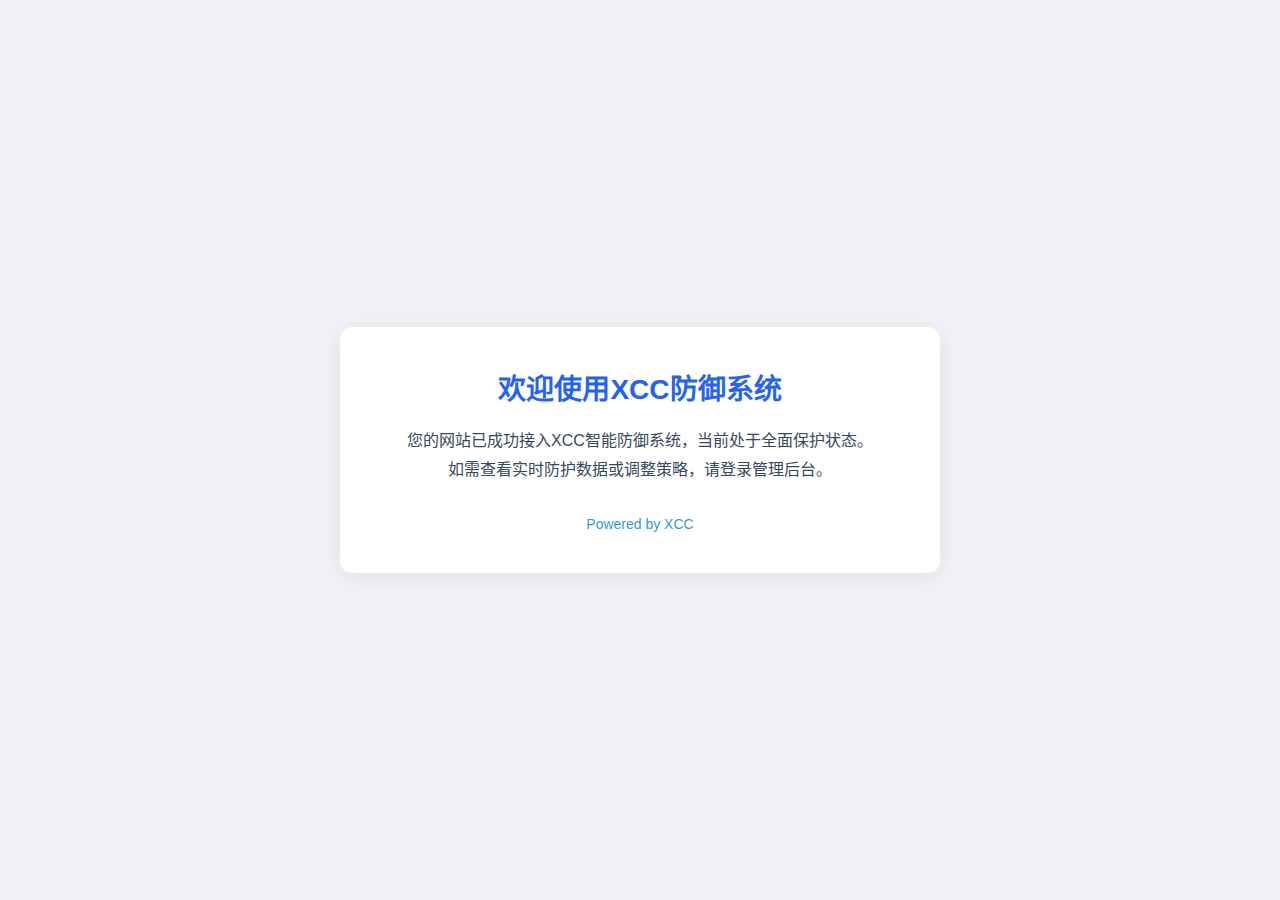
<file: node/common/html/index.html>
<!DOCTYPE html>
<html lang="zh-CN">
<head>
    <meta charset="UTF-8">
    <meta name="viewport" content="width=device-width, initial-scale=1.0">
    <title>欢迎使用XCC防御系统</title>
    <style>
        * {
            margin: 0;
            padding: 0;
            box-sizing: border-box;
            font-family: 'Segoe UI', Roboto, sans-serif;
        }

        body {
            min-height: 100vh;
            display: flex;
            justify-content: center;
            align-items: center;
            background-color: #f0f2f5;
            padding: 20px;
        }

        .welcome-container {
            max-width: 600px;
            width: 100%;
            background: #ffffff;
            padding: 40px 30px;
            border-radius: 12px;
            box-shadow: 0 4px 24px rgba(0, 0, 0, 0.08);
            text-align: center;
        }

        .welcome-title {
            font-size: 28px;
            font-weight: 700;
            color: #2563eb;
            margin-bottom: 20px;
        }

        .welcome-desc {
            font-size: 16px;
            color: #34495e;
            line-height: 1.8;
            margin-bottom: 30px;
        }

        /* 移动端适配 */
        @media (max-width: 480px) {
            .welcome-container {
                padding: 30px 25px;
            }
            .welcome-title {
                font-size: 24px;
            }
            .welcome-desc {
                font-size: 15px;
            }
        }

        /* 新增：驱动信息样式 */
        .powered-by {
            margin-top: 20px;
        }
        .powered-link {
            color: #3498db;
            font-size: 14px;
            text-decoration: none;
            transition: color 0.3s ease;
        }
        .powered-link:hover {
            color: #2980b9;
            text-decoration: underline;
        }
        /* 移动端适配 */
        @media (max-width: 480px) {
            .powered-link {
                font-size: 13px;
            }
        }
    </style>
</head>
<body>
    <div class="welcome-container">
        <h1 class="welcome-title">欢迎使用XCC防御系统</h1>
        <p class="welcome-desc">
            您的网站已成功接入XCC智能防御系统，当前处于全面保护状态。<br>
            如需查看实时防护数据或调整策略，请登录管理后台。
        </p>
        <!-- 新增：驱动信息区域 -->
        <div class="powered-by">
          <a href="https://github.com/defeatedperson/xcc" target="_blank" class="powered-link">Powered by XCC</a>
      </div>
    </div>
</body>
</html>
</file>
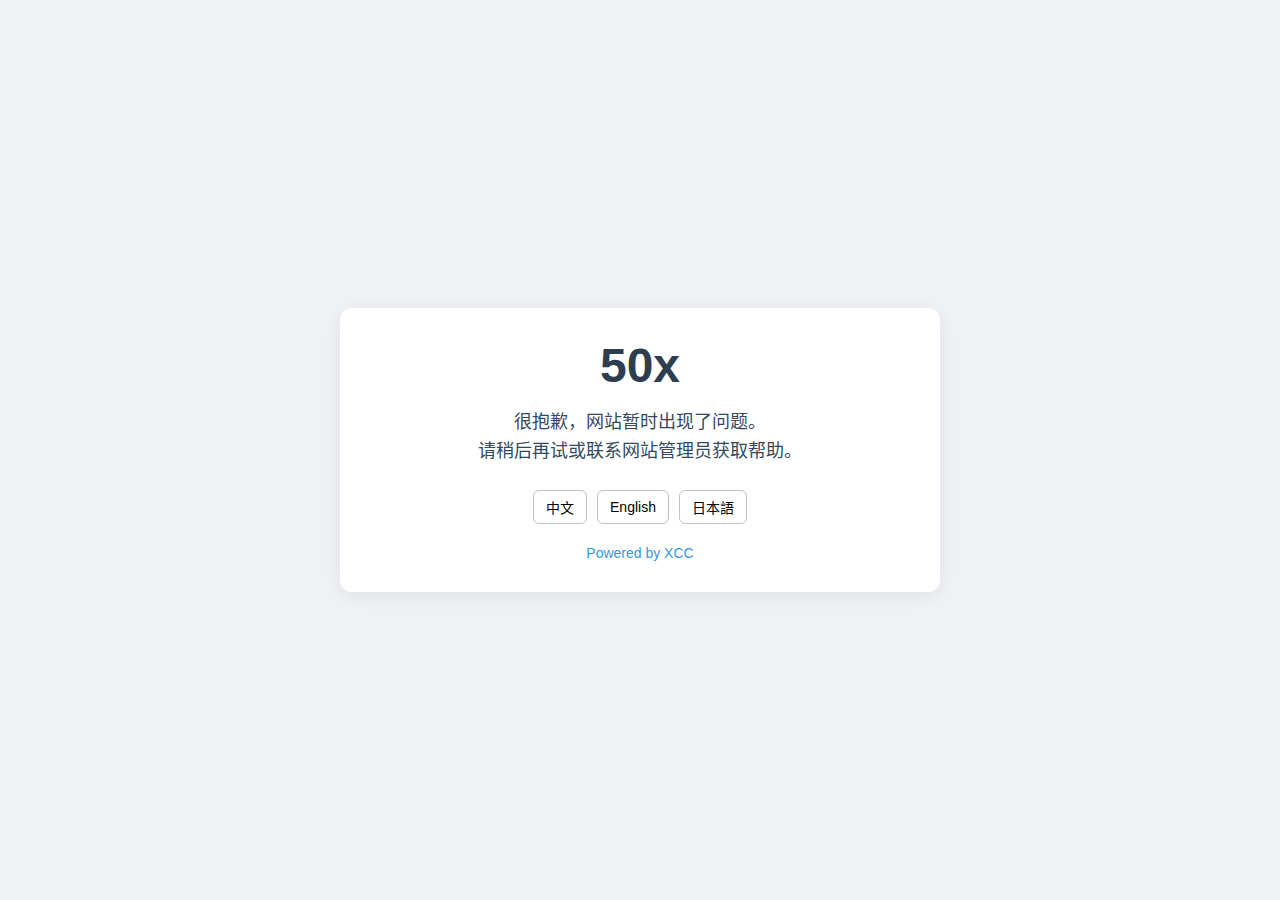
<file: node/common/html/50x.html>
<!DOCTYPE html>
<html lang="zh-CN">
<head>
    <meta charset="UTF-8">
    <meta name="viewport" content="width=device-width, initial-scale=1.0">
    <title>50x错误 - 网站暂时不可用</title>
    <style>
        * {
            margin: 0;
            padding: 0;
            box-sizing: border-box;
            font-family: 'Segoe UI', Roboto, sans-serif;
        }

        body {
            min-height: 100vh;
            display: flex;
            justify-content: center;
            align-items: center;
            background-color: #f0f2f5;
            padding: 20px;
        }

        .error-container {
            max-width: 600px;
            width: 100%;
            background: #ffffff;
            padding: 30px 25px;
            border-radius: 12px;
            box-shadow: 0 4px 24px rgba(0, 0, 0, 0.08);
            text-align: center;
        }

        .error-code {
            font-size: 48px;
            font-weight: 700;
            color: #2c3e50;
            margin-bottom: 15px;
        }

        .message {
            font-size: 18px;
            color: #34495e;
            line-height: 1.6;
            margin-bottom: 25px;
        }

        .lang-switch {
            margin-top: 20px;
            display: flex;
            justify-content: center;
            gap: 10px;
        }

        .lang-btn {
            padding: 6px 12px;
            border: 1px solid #bdc3c7;
            background: #ffffff;
            border-radius: 6px;
            cursor: pointer;
            font-size: 14px;
            transition: all 0.3s ease;
        }

        .lang-btn:hover {
            background: #f8f9fa;
            border-color: #3498db;
        }

        /* 移动端适配 */
        @media (max-width: 480px) {
            .error-code {
                font-size: 36px;
            }
            .message {
                font-size: 16px;
            }
            .error-container {
                padding: 25px 20px;
            }
        }

        /* 多语言内容默认隐藏，通过JS控制显示 */
        .lang-content {
            display: none;
        }
        .lang-content.active {
            display: block;
        }

        /* 新增：驱动信息样式 */
        .powered-by {
            margin-top: 20px;
        }
        .powered-link {
            color: #3498db;
            font-size: 14px;
            text-decoration: none;
            transition: color 0.3s ease;
        }
        .powered-link:hover {
            color: #2980b9;
            text-decoration: underline;
        }
        /* 移动端适配 */
        @media (max-width: 480px) {
            .powered-link {
                font-size: 13px;
            }
        }
    </style>
</head>
<body>
    <div class="error-container">
        <div class="error-code">50x</div>
        
        <!-- 中文内容 -->
        <div class="lang-content active" data-lang="zh">
            <p class="message">很抱歉，网站暂时出现了问题。<br>请稍后再试或联系网站管理员获取帮助。</p>
        </div>
            

        <!-- 英文内容 -->
        <div class="lang-content" data-lang="en">
            <p class="message">We're sorry, the website is temporarily unavailable.<br>Please try again later or contact the website administrator for assistance.</p>
            
        </div>

        <!-- 日文内容 -->
        <div class="lang-content" data-lang="ja">
            <p class="message">申し訳ありませんが、ウェブサイトに一時的な障害が発生しています。<br>しばらく経ってから再試行するか、ウェブサイト管理者にご連絡ください。</p>
            
        </div>

        <div class="lang-switch">
            <button class="lang-btn" data-target="zh">中文</button>
            <button class="lang-btn" data-target="en">English</button>
            <button class="lang-btn" data-target="ja">日本語</button>
        </div>

        <!-- 新增：驱动信息区域 -->
        <div class="powered-by">
            <a href="https://github.com/defeatedperson/xcc" target="_blank" class="powered-link">Powered by XCC</a>
        </div>
    </div>

    <script>
        // 语言切换逻辑
        document.querySelectorAll('.lang-btn').forEach(btn => {
            btn.addEventListener('click', () => {
                const targetLang = btn.dataset.target;
                document.querySelectorAll('.lang-content').forEach(content => {
                    content.classList.remove('active');
                    if (content.dataset.lang === targetLang) {
                        content.classList.add('active');
                    }
                });
            });
        });
    </script>
</body>
</html>
</file>
